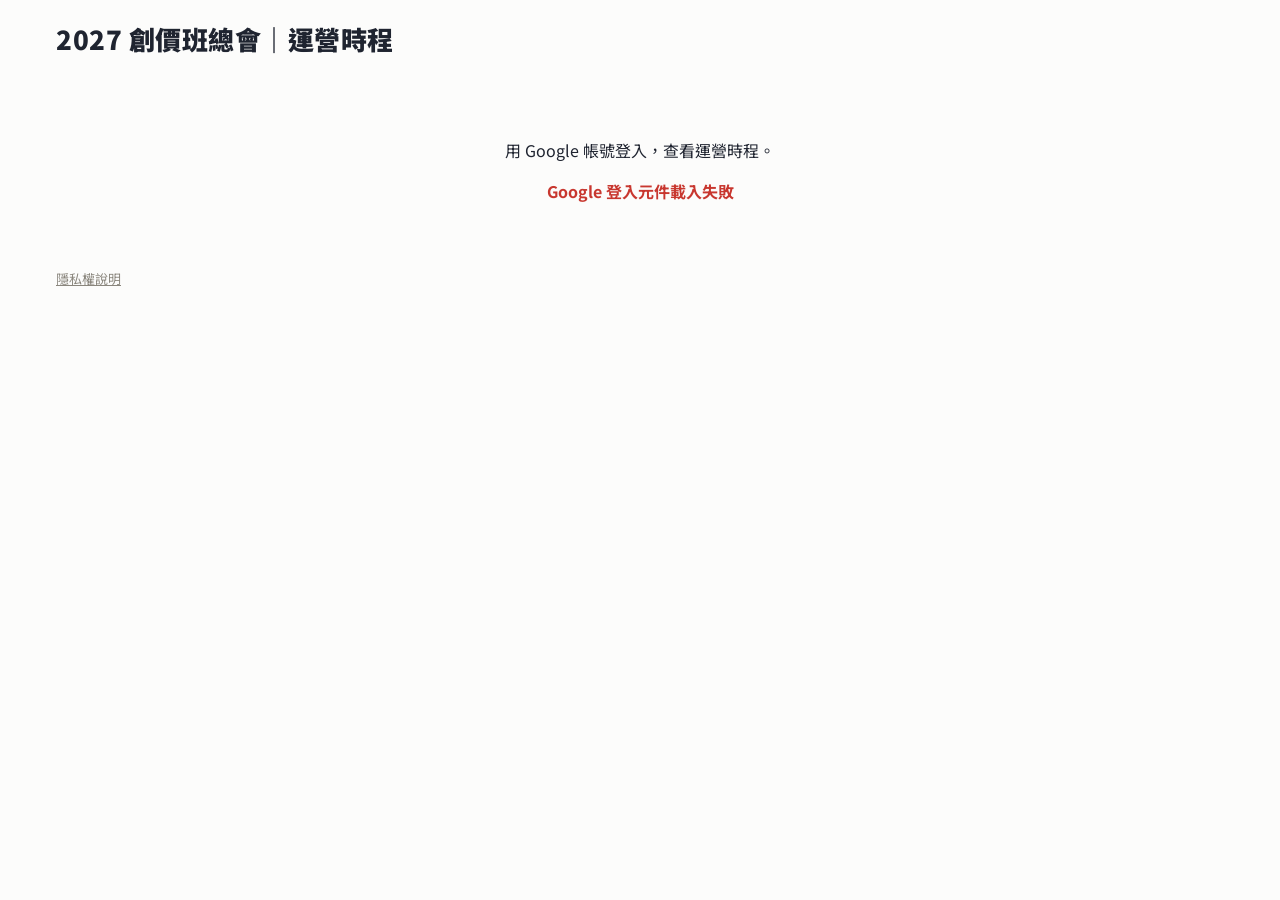
<file: index.html>
<!doctype html>
<html lang="zh-Hant">
<head>
<meta charset="utf-8">
<meta name="viewport" content="width=device-width, initial-scale=1">
<meta name="robots" content="noindex">
<meta name="color-scheme" content="light">
<title>2027 創價班總會｜運營時程</title>
<link rel="preconnect" href="https://fonts.googleapis.com">
<link rel="preconnect" href="https://fonts.gstatic.com" crossorigin>
<link href="https://fonts.googleapis.com/css2?family=Noto+Sans+TC:wght@400;500;600;700;800;900&display=swap" rel="stylesheet">
<link rel="stylesheet" href="style.css?v=8">
</head>
<body>
<header class="top">
  <h1>2027 創價班總會｜運營時程</h1>
  <nav class="tabs" id="tabs" role="tablist" hidden>
    <a role="tab" href="#week" data-route="week">本週</a>
    <a role="tab" href="#calendar" data-route="calendar">月曆</a>
    <a role="tab" href="#schedule" data-route="schedule">各組時程</a>
    <a role="tab" href="#two-sites" data-route="two-sites">2/27～28</a>
  </nav>
  <p class="status" id="status" aria-live="polite"></p>
</header>
<main id="main"></main>
<footer class="site-foot"><a href="privacy.html">隱私權說明</a></footer>
<script type="module" src="src/app.js?v=8"></script>
</body>
</html>
</file>
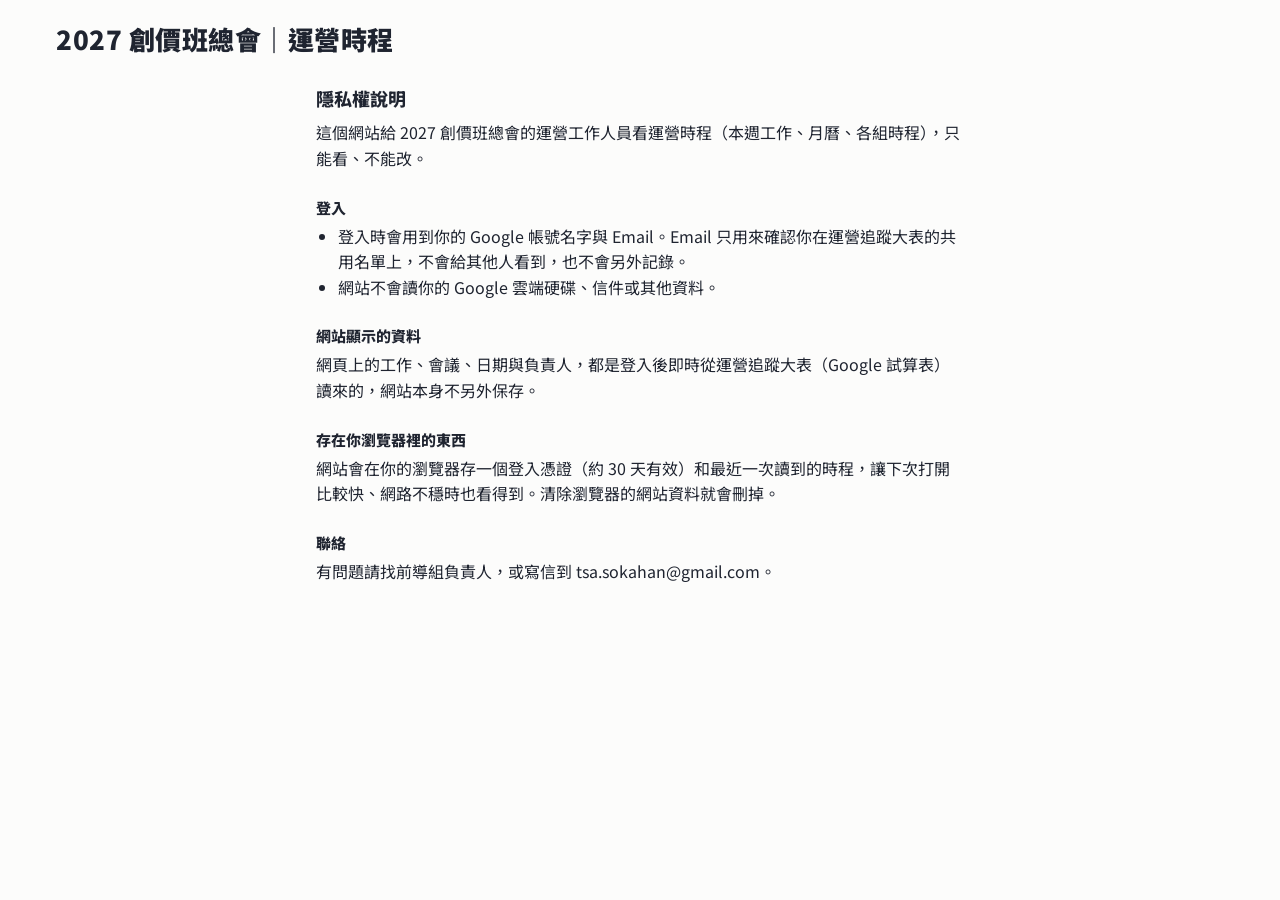
<file: privacy.html>
<!doctype html>
<html lang="zh-Hant">
<head>
<meta charset="utf-8">
<meta name="viewport" content="width=device-width, initial-scale=1">
<meta name="robots" content="noindex">
<meta name="color-scheme" content="light">
<title>隱私權說明｜2027 創價班總會運營時程</title>
<link rel="preconnect" href="https://fonts.googleapis.com">
<link rel="preconnect" href="https://fonts.gstatic.com" crossorigin>
<link href="https://fonts.googleapis.com/css2?family=Noto+Sans+TC:wght@400;500;600;700;800;900&display=swap" rel="stylesheet">
<link rel="stylesheet" href="style.css?v=8">
</head>
<body>
<header class="top">
  <h1><a class="home-link" href="./">2027 創價班總會｜運營時程</a></h1>
</header>
<main class="prose">
  <h2>隱私權說明</h2>
  <p>這個網站給 2027 創價班總會的運營工作人員看運營時程（本週工作、月曆、各組時程），只能看、不能改。</p>
  <h3>登入</h3>
  <ul>
    <li>登入時會用到你的 Google 帳號名字與 Email。Email 只用來確認你在運營追蹤大表的共用名單上，不會給其他人看到，也不會另外記錄。</li>
    <li>網站不會讀你的 Google 雲端硬碟、信件或其他資料。</li>
  </ul>
  <h3>網站顯示的資料</h3>
  <p>網頁上的工作、會議、日期與負責人，都是登入後即時從運營追蹤大表（Google 試算表）讀來的，網站本身不另外保存。</p>
  <h3>存在你瀏覽器裡的東西</h3>
  <p>網站會在你的瀏覽器存一個登入憑證（約 30 天有效）和最近一次讀到的時程，讓下次打開比較快、網路不穩時也看得到。清除瀏覽器的網站資料就會刪掉。</p>
  <h3>聯絡</h3>
  <p>有問題請找前導組負責人，或寫信到 tsa.sokahan@gmail.com。</p>
</main>
</body>
</html>
</file>
<file: style.css>
:root {
  --paper: #fcfcfb;
  --ink: #1f2430;
  --ink-2: #4f4c46;
  --muted: #8a867d;
  --rule: #e3e0d9;
  --dark: #2b3850;
  --accent: #c8372f;
  --gutter: 16px;
  color-scheme: light;
}
* { box-sizing: border-box; }
html { -webkit-text-size-adjust: 100%; }
body {
  margin: 0;
  background: var(--paper);
  color: var(--ink);
  font-family: "Noto Sans TC", system-ui, -apple-system, "PingFang TC", sans-serif;
  line-height: 1.6;
}
.top { padding: 18px var(--gutter) 0; max-width: 1200px; margin: 0 auto; }
h1 { margin: 0; font-size: 20px; font-weight: 900; letter-spacing: 0.02em; }
.tabs {
  display: flex;
  gap: 4px;
  margin-top: 12px;
  border-bottom: 1px solid var(--rule);
  overflow-x: auto;
  scrollbar-width: none;
}
.tabs[hidden] { display: none; }
.tabs a {
  flex: 1 1 0;
  padding: 8px 2px;
  text-align: center;
  white-space: nowrap;
  font-size: 14px;
  font-weight: 500;
  color: var(--ink-2);
  text-decoration: none;
  border-bottom: 3px solid transparent;
  margin-bottom: -1px;
}
.tabs a[aria-selected="true"] { color: var(--ink); font-weight: 800; border-bottom-color: var(--dark); }
.status { margin: 8px 0 0; min-height: 22px; font-size: 13px; color: var(--muted); }
.status.is-offline { color: var(--accent); font-weight: 700; }
main { padding: 8px var(--gutter) 48px; max-width: 1200px; margin: 0 auto; }
.notice { max-width: 420px; margin: 40px auto 0; text-align: center; }
.notice p { margin: 0 0 16px; }
.notice .hint { font-size: 14px; color: var(--ink-2); }
.notice .error { color: var(--accent); font-weight: 700; }
.notice a { color: var(--dark); font-weight: 700; }
.gis-slot { display: flex; justify-content: center; min-height: 44px; }
.link-button {
  font: inherit;
  font-weight: 700;
  color: var(--dark);
  background: none;
  border: 1px solid var(--rule);
  border-radius: 8px;
  padding: 8px 18px;
  cursor: pointer;
}
@media (min-width: 760px) {
  h1 { font-size: 26px; }
  .tabs a { flex: 0 0 auto; padding: 10px 22px; font-size: 16px; }
}

.week { padding-top: 6px; }
.week .k { font-size: 13px; font-weight: 700; color: var(--ink-2); letter-spacing: 0.06em; }
.hero { display: flex; align-items: flex-end; gap: 20px; padding: 10px 0 16px; border-bottom: 2px solid var(--ink); }
.hero .n { font-size: 64px; font-weight: 900; line-height: 1; color: var(--accent); letter-spacing: -0.02em; }
.hero .n span { font-size: 20px; font-weight: 800; color: var(--ink); margin-left: 4px; letter-spacing: 0; }
.range { flex: 1; min-width: 0; }
.range .r { font-size: 18px; font-weight: 800; margin-top: 2px; }
.nowrap { white-space: nowrap; }
.phase { display: inline-flex; align-items: center; gap: 8px; font-size: 13px; font-weight: 700; padding: 2px 10px 2px 7px; border-radius: 6px; margin-bottom: 8px; }
.phase i { width: 5px; height: 15px; border-radius: 3px; }
.boxes { display: flex; gap: 10px; margin-top: 14px; }
.box { flex: 1; min-width: 0; background: #f1efea; border-radius: 12px; padding: 10px 14px 12px; }
.box .v { font-size: 16px; font-weight: 800; margin-top: 2px; }
.box .s { font-size: 12px; color: var(--muted); font-weight: 500; overflow-wrap: anywhere; }
.filters { display: flex; gap: 6px; margin: 16px 0 4px; overflow-x: auto; scrollbar-width: none; }
.chip { font: inherit; font-size: 14px; font-weight: 600; padding: 5px 14px; border-radius: 999px; border: 1px solid var(--rule); background: transparent; color: var(--ink-2); cursor: pointer; white-space: nowrap; }
.chip[aria-pressed="true"] { background: var(--dark); border-color: var(--dark); color: #fff; }
.groups { display: block; }
.week section { margin-top: 18px; min-width: 0; }
.week h3 { display: flex; align-items: center; gap: 8px; margin: 0 0 4px; font-size: 17px; font-weight: 800; }
.week h3 i { width: 8px; height: 18px; border-radius: 3px; flex: none; }
.week h3 b { font-size: 13px; font-weight: 600; color: var(--muted); }
.week h3 b.none { font-weight: 500; }
.week h3 .late { font-style: normal; font-size: 12px; font-weight: 800; color: #fff; background: var(--accent); padding: 1px 9px; border-radius: 999px; }
.it { display: grid; grid-template-columns: 82px minmax(0, 1fr) auto; grid-template-areas: "dt tx st" "dt ow st"; column-gap: 10px; align-items: center; padding: 7px 0 7px 4px; border-bottom: 1px solid var(--rule); }
.dt { grid-area: dt; display: flex; align-items: center; gap: 3px; font-size: 13px; font-weight: 600; color: var(--ink-2); font-variant-numeric: tabular-nums; white-space: nowrap; }
.is-late .dt { color: var(--accent); }
.ico { flex: none; }
.tx { grid-area: tx; font-size: 15px; font-weight: 500; white-space: nowrap; overflow: hidden; text-overflow: ellipsis; }
.ow { grid-area: ow; font-size: 12px; color: var(--muted); white-space: nowrap; overflow: hidden; text-overflow: ellipsis; }
.ow.tbd { color: #8a5a00; font-weight: 700; }
.st { grid-area: st; font-size: 12px; font-weight: 700; padding: 1px 9px; border-radius: 6px; border: 1px solid; white-space: nowrap; }
@media (min-width: 760px) {
  .hero .n { font-size: 84px; }
  .range .r { font-size: 24px; }
  .box .v { font-size: 20px; }
  .groups { display: grid; grid-template-columns: 1fr 1fr; column-gap: 40px; align-items: start; }
  .it { grid-template-columns: 92px minmax(0, 1fr) 150px auto; grid-template-areas: "dt tx ow st"; }
  .tx { font-size: 16px; }
  .ow { font-size: 13px; }
}
.card-download { margin: 24px 0 8px; text-align: center; }
.card-download button:disabled { opacity: 0.6; cursor: default; }
.card-error { margin: 8px 0 0; font-size: 14px; font-weight: 700; color: var(--accent); }
.card-overlay { width: min(92vw, 520px); max-height: 92vh; padding: 14px; border: 0; border-radius: 14px; background: var(--paper); color: var(--ink); text-align: center; overflow: auto; }
.card-overlay::backdrop { background: rgba(31, 36, 48, 0.6); }
.card-overlay img { display: block; width: 100%; height: auto; border-radius: 8px; }
.card-overlay p { margin: 10px 0; font-size: 14px; color: var(--ink-2); }
.card-overlay div { display: flex; justify-content: center; gap: 12px; }
.card-overlay .chip { text-decoration: none; display: inline-block; }

.site-foot { max-width: 1200px; margin: 0 auto; padding: 0 var(--gutter) 32px; font-size: 13px; }
.site-foot a, .prose a { color: var(--muted); }
.home-link { color: inherit; text-decoration: none; }
.prose { max-width: 680px; }
.prose h2 { margin: 16px 0 8px; font-size: 18px; font-weight: 800; }
.prose h3 { margin: 24px 0 4px; font-size: 15px; font-weight: 800; }
.prose p, .prose ul { margin: 0 0 12px; }
.prose ul { padding-left: 1.4em; }

.cal-switch { display: flex; gap: 8px; margin: 8px 0 12px; }
.cal-body svg { display: block; width: 100%; height: auto; }
.cal-body.is-weeks { overflow-x: auto; }
.cal-body.is-weeks svg { min-width: 960px; }

.chart-wide { overflow-x: auto; }
.chart-wide svg { display: block; width: 100%; min-width: 1000px; height: auto; }
@media (min-width: 760px) {
  .chart-wide { position: relative; left: 50%; width: min(calc(100vw - 2 * var(--gutter)), 1920px); transform: translateX(-50%); overflow-x: visible; }
  .chart-wide svg { min-width: 0; }
}
.gs-group { margin: 0 0 20px; padding-left: 12px; border-left: 5px solid var(--group); }
.gs-group h2 { margin: 0 0 6px; font-size: 18px; font-weight: 800; }
.gs-group ol { list-style: none; margin: 0; padding: 0; }
.gs-item { display: grid; grid-template-columns: 96px minmax(0, 1fr); column-gap: 8px; padding: 6px 0; border-bottom: 1px dashed var(--rule); font-size: 15px; }
.gs-when { font-size: 13px; font-weight: 600; color: var(--muted); padding-top: 2px; }
.gs-name { font-weight: 600; }
.gs-needs { grid-column: 2; font-size: 13px; color: var(--muted); }
.gs-item.done .gs-name { color: var(--muted); }
.gs-item.cancelled .gs-name { text-decoration: line-through; color: var(--muted); }
.gs-item.past:not(.done):not(.cancelled) .gs-when { color: var(--accent); }
.gs-item .ico { vertical-align: -2px; margin-right: 4px; }
.gs-problems { margin-top: 24px; font-size: 12px; color: var(--muted); }
.gs-problems h3 { margin: 0 0 4px; font-size: 12px; }
.gs-problems ul { margin: 0; padding-left: 1.2em; }

.ts-narrow svg { display: block; width: 100%; height: auto; }
</file>
